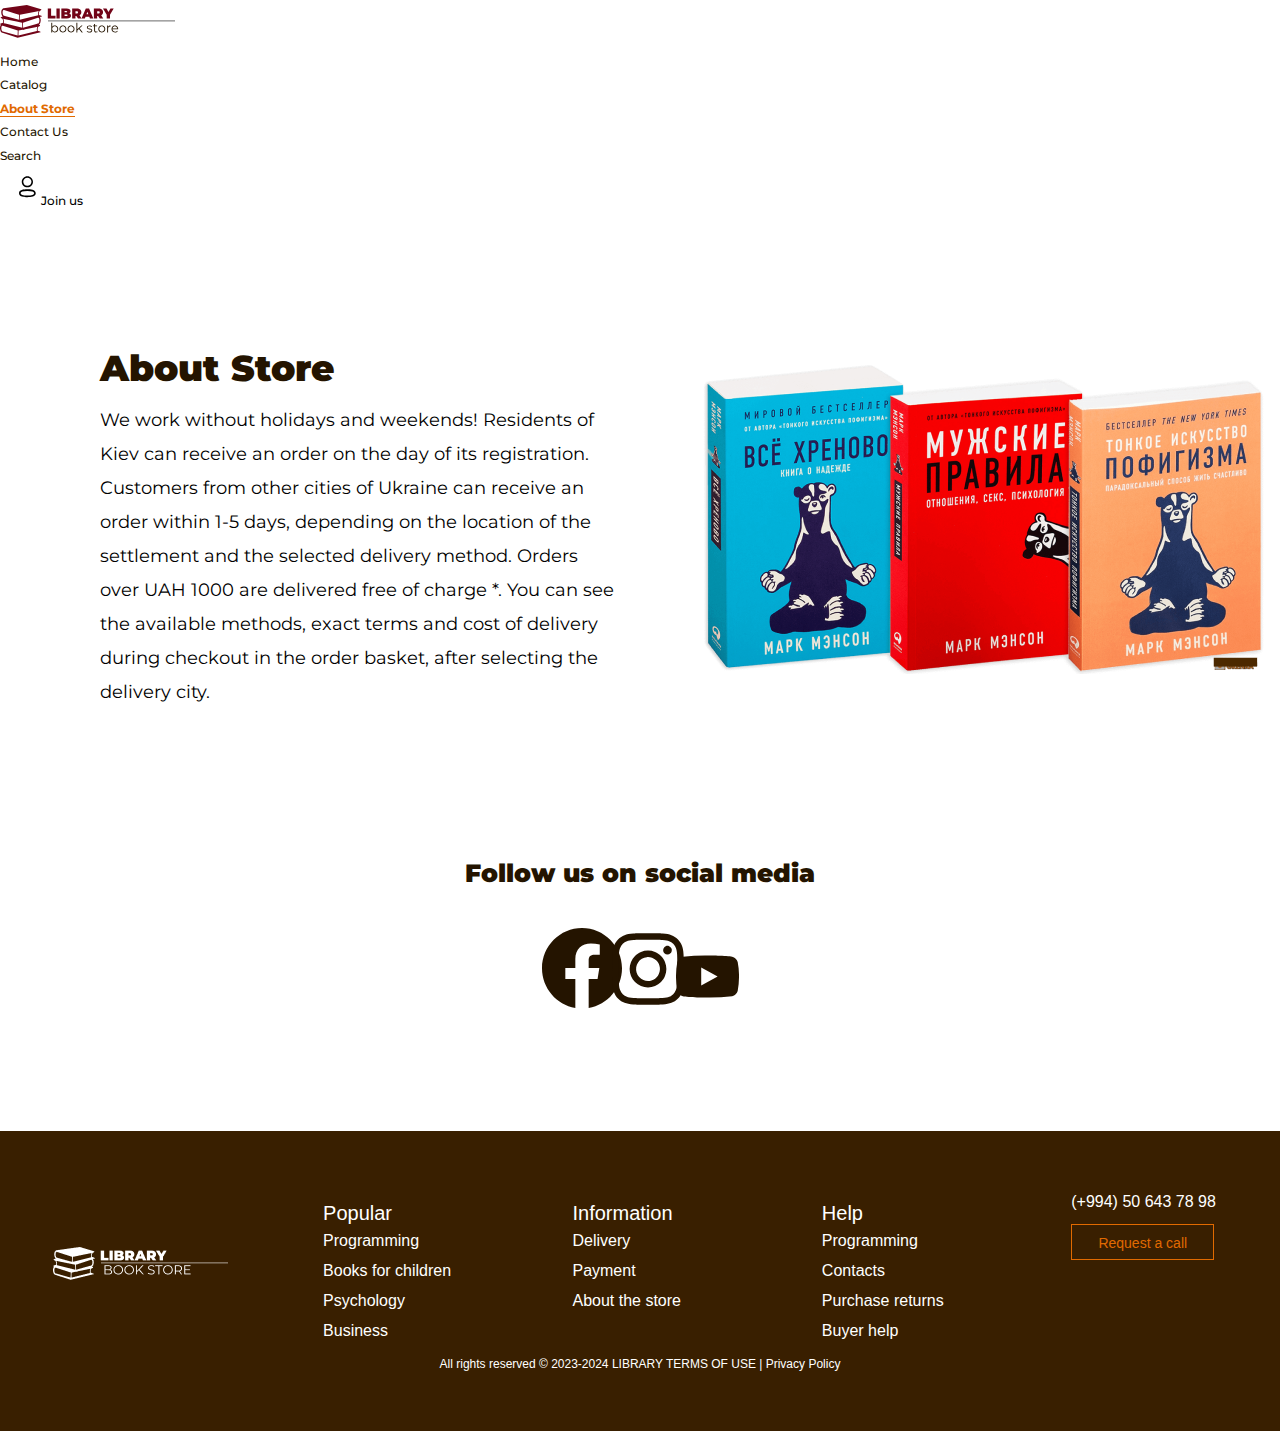
<file: src/pages/about.html>
<!DOCTYPE html>
<html lang="en">
<head>
    <meta charset="UTF-8">
    <meta name="viewport" content="width=device-width, initial-scale=1.0">
    <title>About</title>
    <link href="https://cdn.jsdelivr.net/npm/bootstrap@5.0.2/dist/css/bootstrap.min.css" rel="stylesheet"
    integrity="sha384-EVSTQN3/azprG1Anm3QDgpJLIm9Nao0Yz1ztcQTwFspd3yD65VohhpuuCOmLASjC" crossorigin="anonymous">
<link rel="stylesheet" href="../styles/global.css">
<link rel="stylesheet" href="../styles/pages/about.css">
</head>
<body>
    <header class="header">
        <div class="container p-4 d-flex justify-content-between align-items-center">

            <div> <img src="../assents/icons/homeLogo.svg" alt="logo"></div>
            <div>
                <ul class="d-flex gap-3">
                    <li><a href="../../index.html">Home</a></li>
                    <li><a href="./catalog.html">Catalog</a></li>
                    <li><a href="./about.html"  class="active">About Store</a></li>
                    <li><a href="./contact.html">Contact Us</a></li>
                    <li><a href="./search.html">Search</a></li>
                </ul>
            </div>
            <div class="d-flex align-items-center gap-2">
                <img src="../assents/icons/human.svg" />
                <span>Join us</span>
            </div>
        </div>
    </header>
    <main>
                <!--Your Code Here-->

        <section class="sectionAbout ">

        <div class="left-about">
            <h1 class="about-title">About Store</h1>
            <p>We work without holidays and weekends! Residents of Kiev can receive an order on the day of its registration. Customers from other cities of Ukraine can receive an order within 1-5 days, depending on the location of the settlement and the selected delivery method. Orders over UAH 1000 are delivered free of charge *. You can see the available methods, exact terms and cost of delivery during checkout in the order basket, after selecting the delivery city.</p>
        </div>
   
        <div class="imgAb">
            <img  src="/src/assents/images/Книги.png" alt=""></div>

        </div>

        </section>
        <section class="section-5">
            <h5>Follow us on social media</h5>
            <div class="d-flex gap-3 align-items-center">
                <a href="https://www.facebook.com/sebuhi13" id="socailMedia"><img
                        src="../assents/icons/facebook.svg" class="img-fluid" alt="facebook"></a>
                <a href="https://www.instagram.com/sabuhi_mv/" id="socailMedia"><img
                        src="../assents/icons/instagram.svg" alt="instagram" class="img-fluid"></a>
                <a href="https://www.youtube.com/" id="instagram"><img src="../assents/icons/youtube.svg"
                        class="img-fluid" alt="youtube"></a>
            </div>
        </section>
    </main>
    <footer id="footer">
        <section class="section-top ">
            <div class="footer-logo">
                <img src="../assents/images/footerLogo.png" alt="">
            </div>
            <div class="footer-info">
                <h1>Popular </h1>
                <p>Programming
                </p>
                <p>Books for children</p>

                <p>Psychology
                </p>
                <p>Business </p>
            </div>
            <div class="footer-info">
                <h2>Information </h2>
                <p>Delivery </p>
                <p>Payment </p>

                <p>About the store</p>
            </div>
            <div class="footer-info">
                <h3>Help </h3>
                <p>Programming </p>
                <p>Contacts </p>
                <p>Purchase returns </p>
                <p>Buyer help </p>
                </div>
                <div class="footer-info mt-5">
                    <p>
                        (+994) 50 643 78 98
                    </p> 
                    <button class="footer-btn">Request a call </button>
                </div>
        </section>
        <section class="section-bottom mt-5">
            <div class="bottom-paragraf">All rights reserved © 2023-2024 LIBRARY TERMS OF USE | Privacy Policy</div>
        </section>
    </footer>
</body>
</html>
</file>
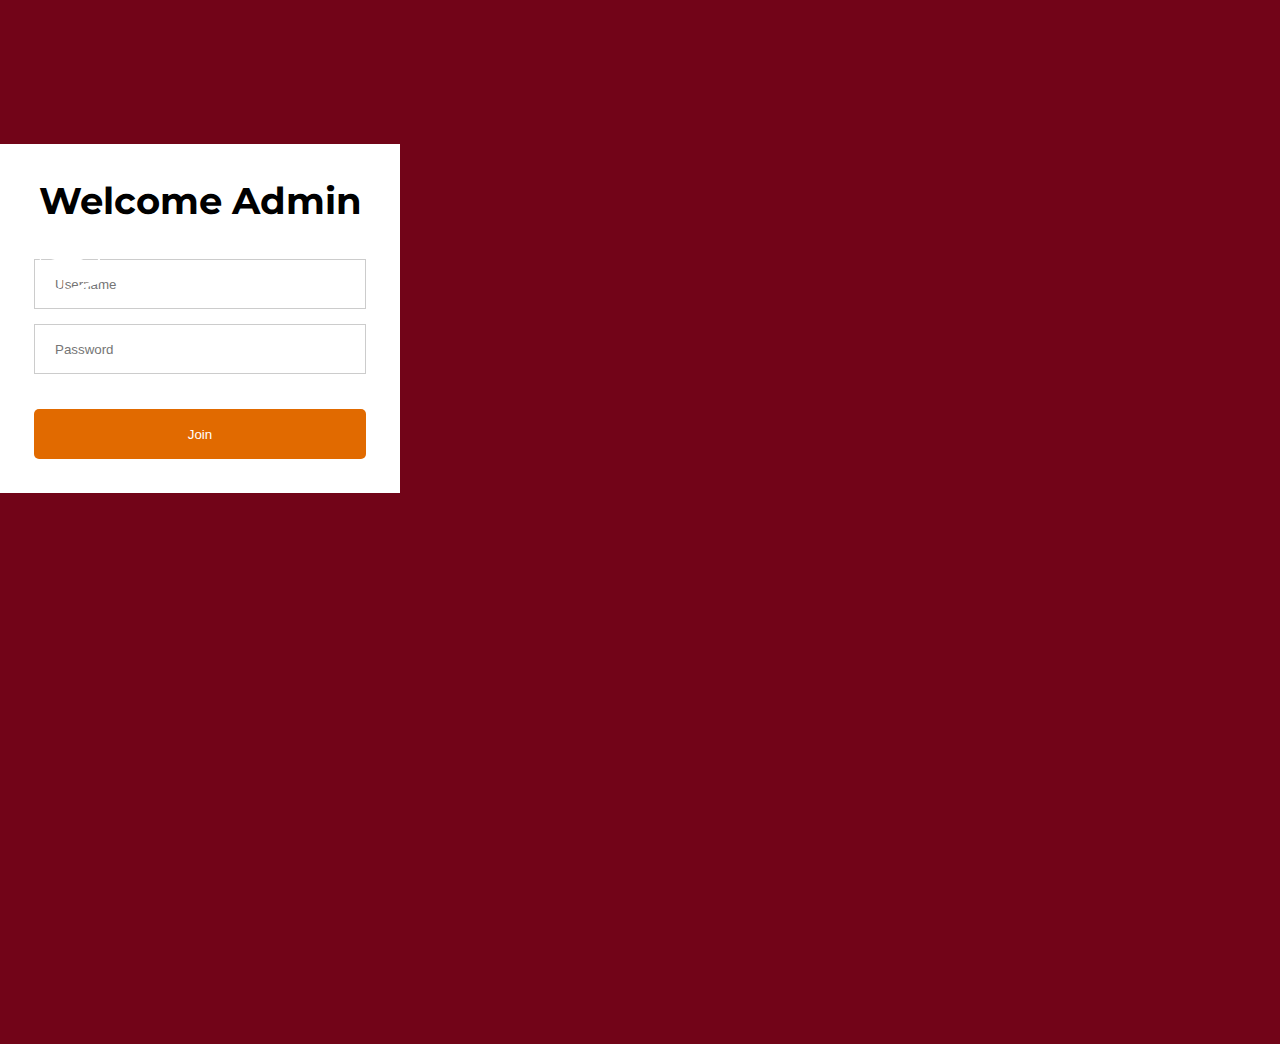
<file: src/pages/admin.html>
<!doctype html>
<html lang="en">
  <head>
    <meta charset="utf-8">
    <meta name="viewport" content="width=device-width, initial-scale=1">
    <title>Admin</title>
   <link rel="stylesheet" href="../styles/global.css">
    <link rel="stylesheet" href="../styles/pages/admin.css">
    <link href="https://cdn.jsdelivr.net/npm/bootstrap@5.3.2/dist/css/bootstrap.min.css" rel="stylesheet" integrity="sha384-T3c6CoIi6uLrA9TneNEoa7RxnatzjcDSCmG1MXxSR1GAsXEV/Dwwykc2MPK8M2HN" crossorigin="anonymous">
  </head>
  <body class="body d-flex justify-content-center align-items-center">
<!-- logo start -->
    <section class="section1">
      <div class="logo-container">
        <div class="logo">
<img src="../assents/images/books-stack-of-three 2.svg" alt="">      </div>
        <div class="logo_text">
       <p class="library">LIBRARY</p>
       <p class="admin-panel">Admin panel</p>
      </div>
      </div>
    </section>
     <!-- logo finish -->
    <!-- admin panel start-->
    <div class="admin_panel">
      <h1 class="admin_panel_text">Welcome Admin</h1>
      <input type="text" class="admin_panel_inpt" placeholder="Username">
      <input type="text" class="admin_panel_inpt" placeholder="Password">
      <button class="admin_panel_btn">Join</button>
    </div>
    <!-- admin panel finish -->
    <script src="https://cdn.jsdelivr.net/npm/bootstrap@5.3.2/dist/js/bootstrap.bundle.min.js" integrity="sha384-C6RzsynM9kWDrMNeT87bh95OGNyZPhcTNXj1NW7RuBCsyN/o0jlpcV8Qyq46cDfL" crossorigin="anonymous"></script>
  </body>
</html>
</file>
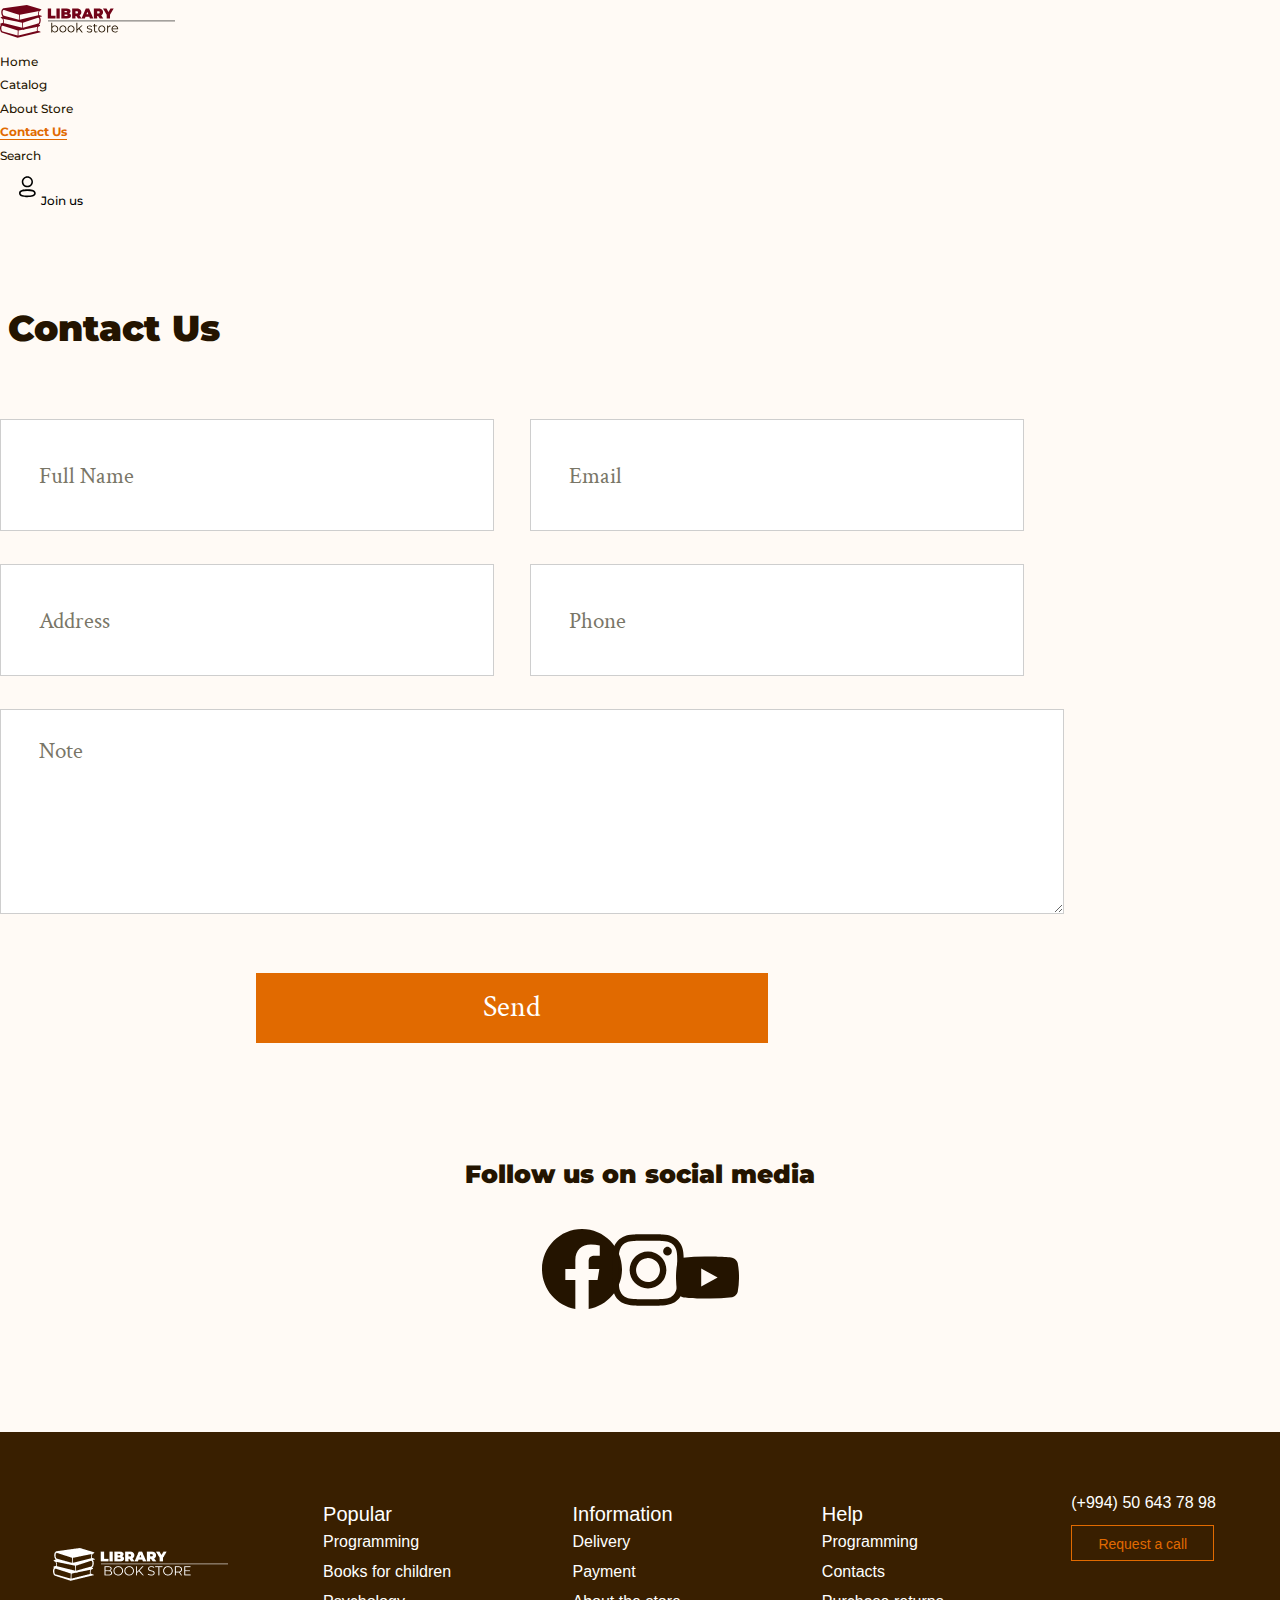
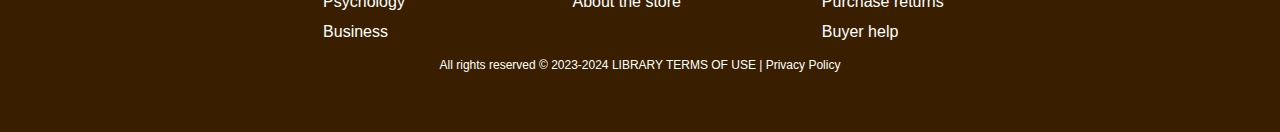
<file: src/pages/contact.html>
<!DOCTYPE html>
<html lang="en">
<head>
    <meta charset="UTF-8">
    <meta name="viewport" content="width=device-width, initial-scale=1.0">
    <title>Contact</title>
    <link href="https://cdn.jsdelivr.net/npm/bootstrap@5.0.2/dist/css/bootstrap.min.css" rel="stylesheet"
    integrity="sha384-EVSTQN3/azprG1Anm3QDgpJLIm9Nao0Yz1ztcQTwFspd3yD65VohhpuuCOmLASjC" crossorigin="anonymous">
<link rel="stylesheet" href="../styles/global.css">
<link rel="stylesheet" href="../styles/pages/contact.css">

</head>
<body>
    <header class="header">
        <div class="container p-4 d-flex justify-content-between align-items-center">

            <div> <img src="../assents/icons/homeLogo.svg" alt="logo"></div>
            <div>
                <ul class="d-flex gap-3">
                    <li><a href="../../index.html">Home</a></li>
                    <li><a href="./catalog.html" >Catalog</a></li>
                    <li><a href="./about.html">About Store</a></li>
                    <li><a href="./contact.html" class="active">Contact Us</a></li>
                    <li><a href="./search.html">Search</a></li>
                </ul>
            </div>
            <div class="d-flex align-items-center gap-2">
                <img src="../assents/icons/human.svg" />
                <span>Join us</span>
            </div>
        </div>

    </header>
    <main class="contact-main">
        <!--Your Code Here-->

        <section class="input-section">
            <div class="main-container mx-auto p-0">
                <div class="contact-title-box">
                    <h2 class="contact-us">Contact Us</h2>
                </div>

                <div class="form-container">
                    <div class="form-control1">
                        <input type="text" name="" id="contactFullname" placeholder="Full Name">
                        <input type="text" name="" id="contactEmail" placeholder="Email">
                    </div>
                    <div class="form-control2">
                        <input type="text" name="" id="contactAddress" placeholder="Address">
                        <input type="number" name="" id="contactPhone" placeholder="Phone">
                    </div>
                    <div class="form-control3">
                        <textarea id="contactTextarea" placeholder="Note"></textarea>
                    </div>
                </div>
                <div class="send-button-box">
                    <button id="contactSendBtn">Send</button>
                </div>
            </div>

        </section>



        <section class="section-5">
            <h5>Follow us on social media</h5>
            <div class="d-flex gap-3 align-items-center">
                <a href="https://www.facebook.com/sebuhi13" id="socailMedia"><img
                        src="../assents/icons/facebook.svg" class="img-fluid" alt="facebook"></a>
                <a href="https://www.instagram.com/sabuhi_mv/" id="socailMedia"><img
                        src="../assents/icons/instagram.svg" alt="instagram" class="img-fluid"></a>
                <a href="https://www.youtube.com/" id="instagram"><img src="../assents/icons/youtube.svg"
                        class="img-fluid" alt="youtube"></a>
            </div>
        </section>
    </main>
    <footer id="footer">
        <section class="section-top ">
            <div class="footer-logo">
                <img src="../assents/images/footerLogo.png" alt="">
            </div>
            <div class="footer-info">
                <h1>Popular </h1>
                <p>Programming
                </p>
                <p>Books for children</p>

                <p>Psychology
                </p>
                <p>Business </p>
            </div>
            <div class="footer-info">
                <h2>Information </h2>
                <p>Delivery </p>
                <p>Payment </p>

                <p>About the store</p>
            </div>
            <div class="footer-info">
                <h3>Help </h3>
                <p>Programming </p>
                <p>Contacts </p>
                <p>Purchase returns </p>
                <p>Buyer help </p>
                </div>
                <div class="footer-info mt-5">
                    <p>
                        (+994) 50 643 78 98
                    </p> 
                    <button class="footer-btn">Request a call </button>
                </div>
        </section>
        <section class="section-bottom mt-5">
            <div class="bottom-paragraf">All rights reserved © 2023-2024 LIBRARY TERMS OF USE | Privacy Policy</div>
        </section>
    </footer>
</body>
</html>
</file>
<file: src/styles/pages/about.css>
.sectionAbout {
    display: flex;
    align-items: center;
    margin-top: 60px;
    justify-content: space-around;
    margin-bottom: 80px;
padding: 60px;
}

.about-title {
    color:  #241400;
    font-family: 'Montserrat', sans-serif;
    font-size: 36px;
    font-weight: 900;
    line-height: 196.187%;
}
.left-about{
    width: 520px;
}
.left-about p {
    font-family: 'Montserrat', sans-serif;
    font-size: 18px;
    font-weight: 400;
    line-height: 34px;

}

.imgAb {
    width: 480px;

}
</file>
<file: src/styles/pages/admin.css>
*{
    padding: 0;
    margin: 0;
    box-sizing: border-box;

}
.body {
    position: relative;
    background-color: #720418;
    min-height: 100vh;
   

  }
  .section1{
    position: absolute;
    top: 75px;
    left: 35px;
  }
 .logo-container{
    width: 282.592px;
height: 85.044px;
flex-shrink: 0;
display: flex;
flex-direction: row;
align-items: center;
position: absolutes;
 }
 .logo_text{
    color: #fff;
    margin-left: 8px;
    display: flex;
width: 207.553px;
height: 20.249px;
flex-direction: column;
justify-content: center;
flex-shrink: 0;
 }
 .logo_text p{
margin-bottom: 0.5rem
 }
 .library{
    color: #FFF;
    font-family: Montserrat;
    font-size: 14px;
    font-style: normal;
    font-weight: 900;
    line-height: normal;
    border-bottom: solid 1px  rgba(255, 255, 255, 0.59);
    padding-bottom:  6px;
 }
 .admin_panel{
    /* width: 662px; */
    /* height: 544.311px; */
    /* flex-shrink: 0; */
    /* background-color: #FFF; */
    /* display: flex; */
    /* flex-direction: column; */
    /* justify-content: center; */
    /* align-items: center; */
    /* margin-top: -140px; */
    width: 400px;
    background-color: white;
    padding: 34px;
    margin-top: 144px;
    /* margin-bottom: 150px; */
 }


 .img_load{
    width: 67.056px;
height: 85.044px;
flex-shrink: 0;
 }
 .admin_panel_text{
    /* width: 404px; */
    height: 81px;
    flex-shrink: 0;
    color: #000;
    text-align: center;
    font-family: Montserrat;
    font-size: 37px;
    font-style: normal;
    font-weight: 700;
    line-height: normal;
 }
 .admin_panel_inpt{
    /* width: 552.937px;
height: 74.541px;
flex-shrink: 0;
border: 1px solid #CECECE;
background: #FFF;
color: #797667;
font-family: "Crimson Text";
font-size: 19px;
font-style: normal;
font-weight: 400;
line-height: normal;
padding-left: 51px;
margin-bottom: 34px */
width: 100%;
height: 50px;
    padding: 20px;
    margin-bottom: 15px;
    border: 1px solid #ccc;
    /* border-radius: 5px; */
    box-sizing: border-box;
 }
.admin_panel_btn{
    width: 100%;
    height: 50px;
    margin-top: 20px;
    /* padding: 20px; */
    background-color: #E16A00; /* Arka plan rengi */
    color: white;
    border: none;
    border-radius: 5px;
    cursor: pointer;
}
</file>
<file: src/styles/pages/contact.css>
body{
    background-color: #fffaf5;;
}

.input-section{
    padding-top: 80px;
    margin-bottom: 85px;
    /* background-color: red; */
}
.main-container{
    display: flex;
    flex-direction: column;
    margin-top: 0px;
    gap: 28px;
    width: 80%;
}
.contact-title-box h2{
    color: #241400;
    font-family: 'Montserrat', sans-serif;
    font-size: 36px;
    font-weight: 900;
    padding-left: 8px;
  }

.form-container{
    display: flex;
    flex-direction: column;
    margin-top: 28px;
}
.form-control1 {
    display: flex;
    gap: 36px;
    margin-bottom: 33px;
}
.form-control2 {
    display: flex;
    gap: 36px;
}
.form-control3 {
    margin-top: 33px;
}
.form-control1 input,
.form-control2 input {
    width: 50%;
    height: 60px;
    border: 1px solid #cecece;
    background: var(--content);
    padding: 26px 0px 24px 38px;
    font-size: 22px;
    font-weight: 500;
    color: var(--placeholder-color);
  }
  .form-control1 ::placeholder,
  .form-control2 ::placeholder,
  .form-control3 ::placeholder  {
    color: var(--placeholder-color);
    font-family:'Crimson Text', serif ;
    font-size: 23px;
    font-weight: 400;
    line-height: normal;
  }
  .form-control3 textarea {
    width: 100%;
    height: 153px;
    border: 1px solid #cecece;
    background: var(--content);
    padding: 26px 0px 24px 38px;
    font-size: 22px;
    font-weight: 500;
    color: var(--placeholder-color);
  }
  

  /* BUTTON */

  .send-button-box{
    width: 100%;
    height: 75px;
    display: flex;
    flex-direction: column;
    justify-content: center;
    align-items: center;
    margin-top: 25px;
    margin-bottom: 20px;
  }
  #contactSendBtn{
    display: flex;
    align-items: center;
    justify-content: center;
    background-color: #e16a00;
    width: 50%;
    height: 70px;
    border: none;
    color: var(--content);
    text-align: center;
    font-family: 'Crimson Text', serif;
    font-size: 30px;
    font-style: normal;
    font-weight: 400;
    line-height: normal;
  }
  /* #contactSendBtn:hover {
    transition: all .3s;
  } */
</file>
<file: src/styles/global.css>
@import url(./reset.css);
@import url(./font.css);
@import url(./variable.css);
@import url(./pages/header.css);
@import url(./pages/footer.css);

body::-webkit-scrollbar {
    width: 6px; 
}

body::-webkit-scrollbar-thumb {
    background-color: #e16a00; 
    border-radius: 4px; /
}

body::-webkit-scrollbar-track {
    background-color: white; 
    border-radius: 4px; /
}
</file>
